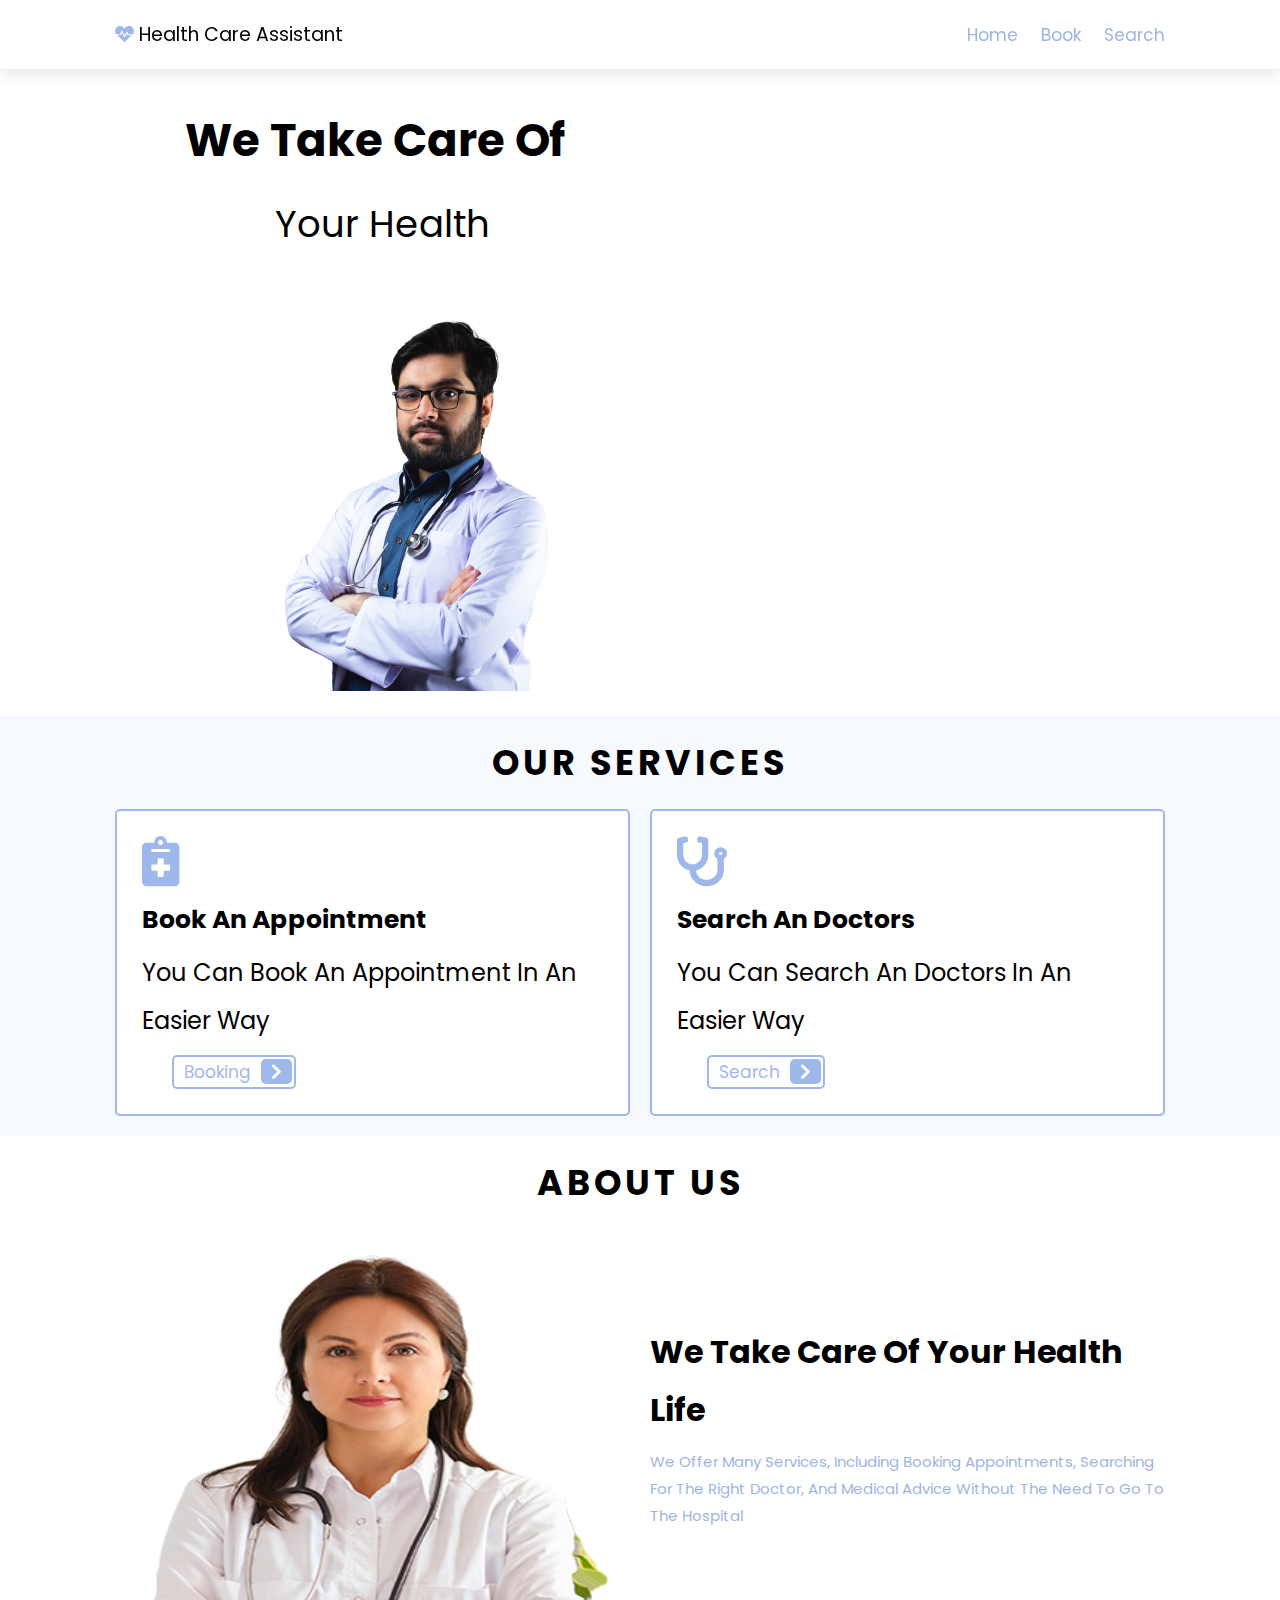
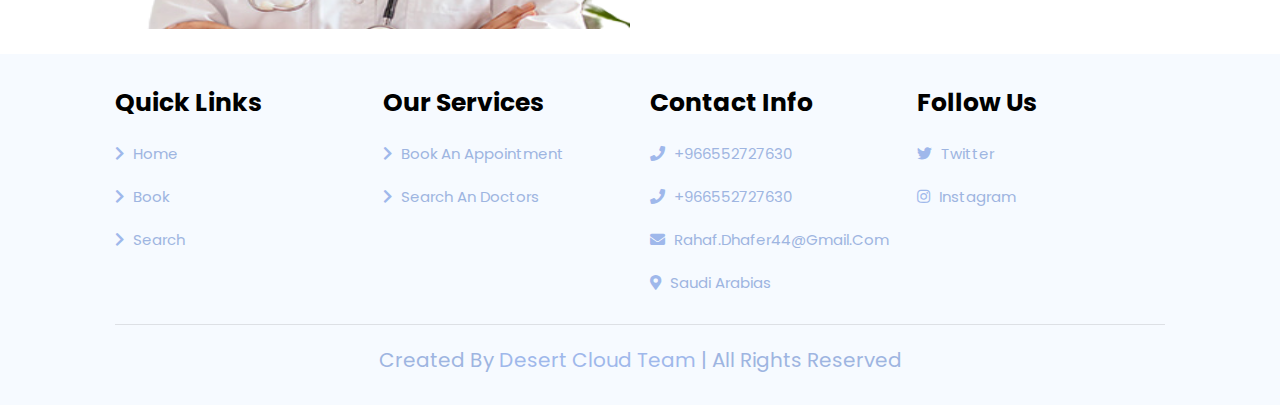
<file: index.html>
<!DOCTYPE html>
<html lang="en">
<head>
    <meta charset="UTF-8">
    <meta http-equiv="X-UA-Compatible" content="IE=edge">
    <meta name="viewport" content="width=device-width, initial-scale=1.0">
    <title>Health </title>

   
    <link rel="stylesheet" href="https://cdnjs.cloudflare.com/ajax/libs/font-awesome/5.15.4/css/all.min.css">

   
    <link rel="stylesheet" href="css/style.css">

</head>
<body>
    <div class="Preloader"></div>


<header class="header">

    <a href="#" class="logo"> <i class="fas fa-heartbeat"></i> Health care assistant</a>

    <nav class="navbar">
        <a href="./index.html">home</a>
        <a href="./book.html">Book</a>
        <a href="./search.html">Search</a>
    </nav>
    
    <div id="menu-btn" class="fas fa-bars">
    </div>
</header>


<section class="home" id="home">

    <div class="content">
        <h3>We take Care of</h3>
        <p>Your Health</p>
        
    </div>
    <div class="img2">
        <img src="./image/doctor3.png" alt="doctor" >
    </div>
    
   

   
</section>

<section class="services" id="services">

    <h1 class="heading"> our services</h1>

    <div class="box-container">

        <div class="box">
            <i class="fas fa-notes-medical"></i>
            <h3>book an appointment</h3>
            <p>You can book an appointment in an easier way</p>
            <a href="./book.html" class="btn"> Booking <span class="fas fa-chevron-right"></span> </a>
        </div>

        <div class="box">
            <i class="fas fa-stethoscope "></i>
            <h3>Search an Doctors</h3>
            <p>You can Search an doctors in an easier way</p>
            <a href="./search.html" class="btn"> Search <span class="fas fa-chevron-right"></span> </a>
        </div>
</section>


<section class="about" id="about">

    <h1 class="heading"> about us </h1>

    <div class="row">

        <div class="image">
            <img src="./image/doc-1-r.png" alt="doctor"  height="400px">
        </div>

        <div class="content">
            <h3>we take care of your health life</h3>
            <p>We offer many services, including booking appointments, searching for the right doctor, and medical advice without the need to go to the hospital</p>
           
       
        </div>

    </div>

</section>



<section class="footer">

    <div class="box-container">

        <div class="box">
            <h3>quick links</h3>
            <a href="./index.html"> <i class="fas fa-chevron-right"></i> home </a>
            <a href="./book.html"> <i class="fas fa-chevron-right"></i> book </a>
            <a href="./search.html"> <i class="fas fa-chevron-right"></i> Search </a>
           
        </div>

        <div class="box">
            <h3>our services</h3>
            <a href="book.html""> <i class="fas fa-chevron-right"></i> book an appointment </a>
            <a href="search.html"> <i class="fas fa-chevron-right"></i> Search an Doctors</a>
        </div>

        <div class="box">
            <h3>contact info</h3>
            <a href="#"> <i class="fas fa-phone"></i> +966552727630 </a>
            <a href="#"> <i class="fas fa-phone"></i> +966552727630</a>
            <a href="#"> <i class="fas fa-envelope"></i> Rahaf.dhafer44@gmail.com</a>
            <a href="#"> <i class="fas fa-map-marker-alt"></i> Saudi Arabias </a>
        </div>

        <div class="box">
            <h3>follow us</h3>
            <a href="#"> <i class="fab fa-twitter"></i> twitter </a>
            <a href="#"> <i class="fab fa-instagram"></i> instagram </a>
         
        </div>

    </div>

    <div class="credit"> created by <span>Desert Cloud Team</span> | all rights reserved </div>

</section>


<script src="script.js"></script>

</body>

<script>
	window.watsonAssistantChatOptions = {
	integrationID: "9fcd4e66-44cc-4563-90df-d9185c8c19ba", 
	region: "eu-gb",
	serviceInstanceID: "c009d4f3-a937-4851-882a-a1239e014751", 
	onLoad: function(instance) { instance.render(); }
	};
	setTimeout(function(){
    const t=document.createElement('script');
    t.src="https://web-chat.global.assistant.watson.appdomain.cloud/versions/" + (window.watsonAssistantChatOptions.clientVersion || 'latest') + "/WatsonAssistantChatEntry.js"
    document.head.appendChild(t);
  });
   </script>

</html>
</file>
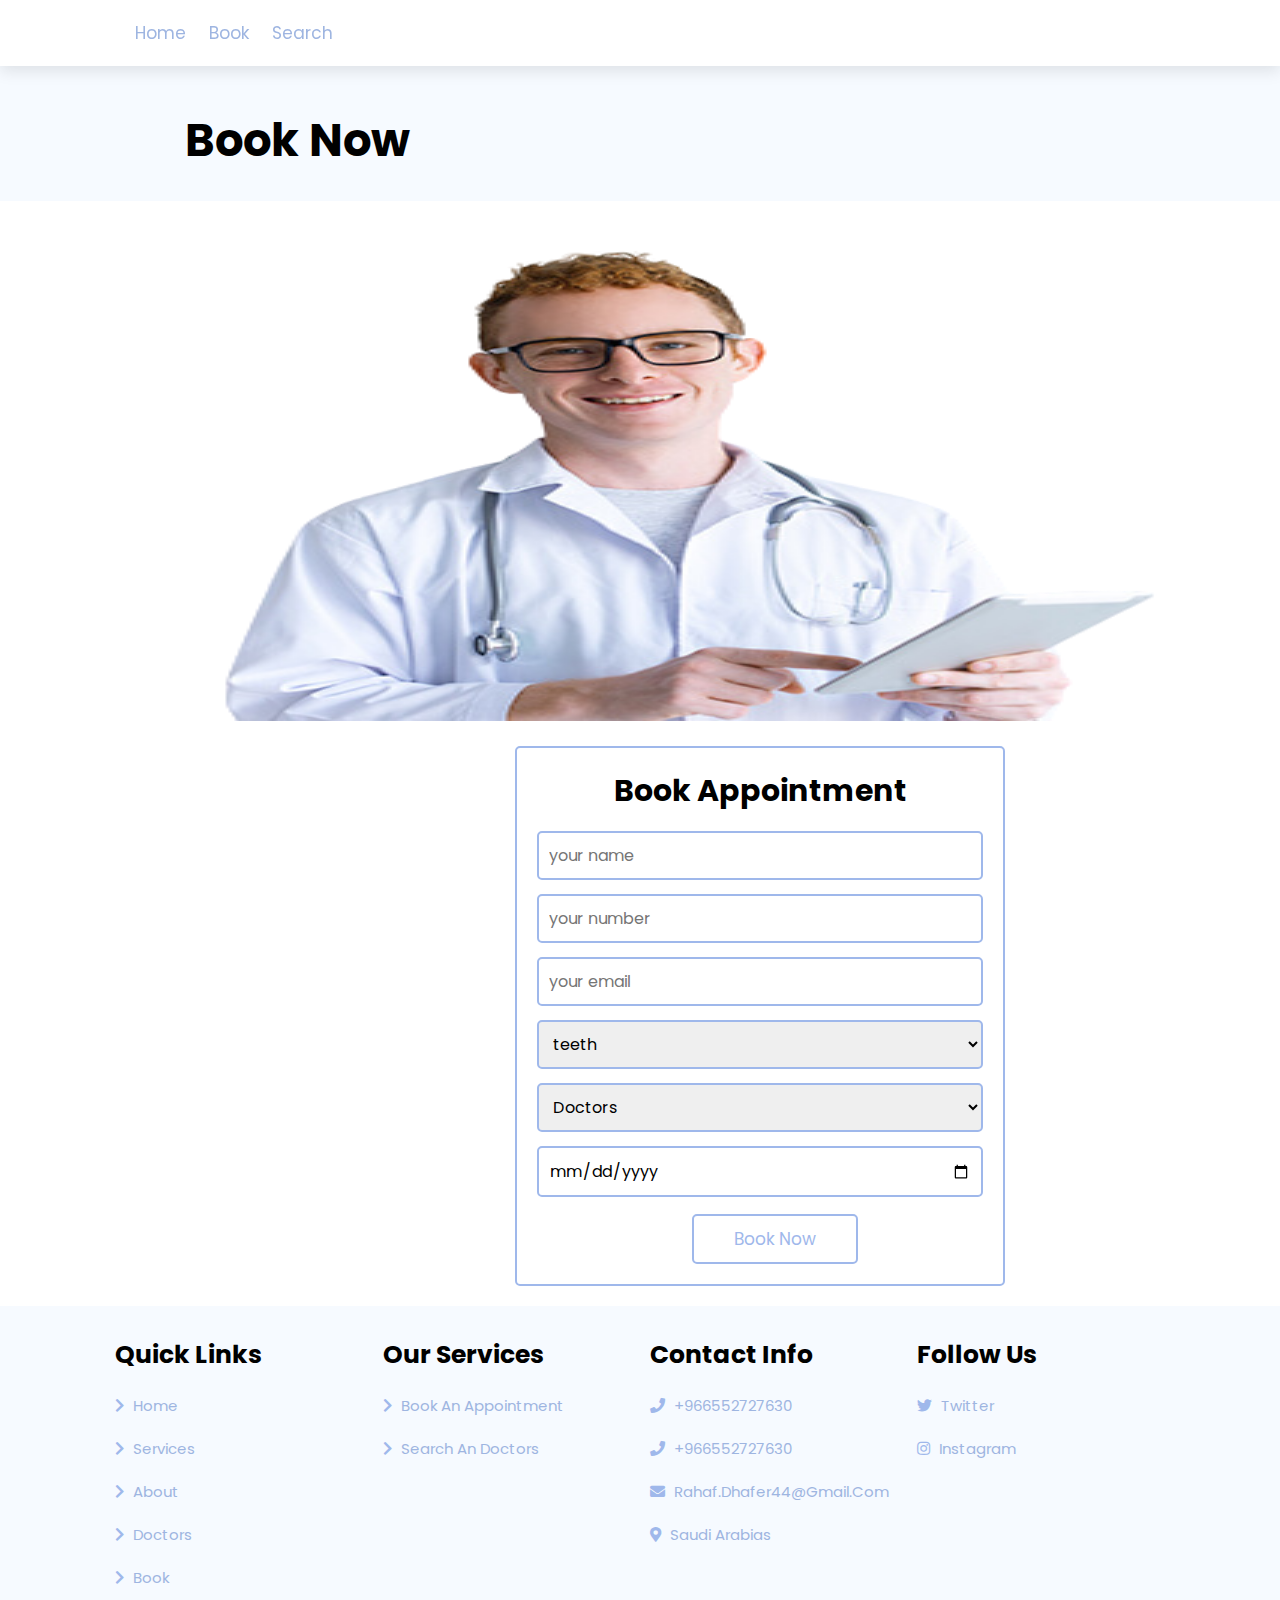
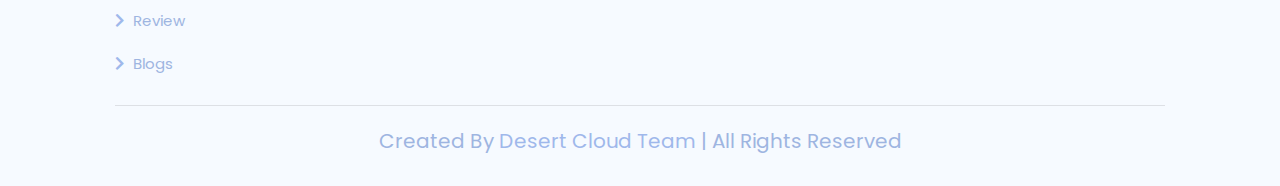
<file: book.html>
<!DOCTYPE html>
<html lang="en">
<head>
    <meta charset="UTF-8">
    <meta http-equiv="X-UA-Compatible" content="IE=edge">
    <meta name="viewport" content="width=device-width, initial-scale=1.0">
    <title>Health </title>

    <!-- font awesome cdn link  -->
    <link rel="stylesheet" href="https://cdnjs.cloudflare.com/ajax/libs/font-awesome/5.15.4/css/all.min.css">

    <!-- custom css file link  -->
    <link rel="stylesheet" href="css/style.css">

</head>
<body>
    
    <header class="header">

    

        <nav class="navbar">
            <a href="./index.html">home</a>
            <a href="./book.html">Book</a>
            <a href="./search.html">Search</a>
          
      
        </nav>
    
        <div id="menu-btn" class="fas fa-bars"></div>
    
    </header>

<!-- header section ends -->

<!-- home section starts  -->

<section class="home" id="home">

    <div class="content">
        <h3>Book Now</h3>
    </div>
</section>
<section class="book" id="book">

   

    <div class="row">

        <div class="image">
            <img src="image/doc-3-r.png" alt="doctor" width="300px" height="500px">
        </div>

        <form action="">
            <h3>book appointment</h3>
            <input type="text" placeholder="your name" class="box">
            <input type="number" placeholder="your number" class="box">
            <input type="email" placeholder="your email" class="box">
            <select class="box" >
              <option value="teeth">teeth</option>
              <option value="Dermatology">Dermatology</option>
              <option value="Nose">Nose, ear and throat</option>
              <option value="Esoteric">Esoteric</option>
            </select>
            <select class="box">
                <option value="Doctors">Doctors</option>
                <option value="Mohammad">Mohammad</option>
                <option value="Khaled">Khaled</option>
                <option value="Ali">Ali</option>
                <option value="yasser">yasser</option>
              </select>
              <input type="date" class="box">
            <input type="submit" value="book now" class="btn">
        </form>

    </div>

</section>

<section class="footer">

    <div class="box-container">

        <div class="box">
            <h3>quick links</h3>
            <a href="#"> <i class="fas fa-chevron-right"></i> home </a>
            <a href="#"> <i class="fas fa-chevron-right"></i> services </a>
            <a href="#"> <i class="fas fa-chevron-right"></i> about </a>
            <a href="#"> <i class="fas fa-chevron-right"></i> doctors </a>
            <a href="#"> <i class="fas fa-chevron-right"></i> book </a>
            <a href="#"> <i class="fas fa-chevron-right"></i> review </a>
            <a href="#"> <i class="fas fa-chevron-right"></i> blogs </a>
        </div>

        <div class="box">
            <h3>our services</h3>
            <a href="book.html"> <i class="fas fa-chevron-right"></i> book an appointment </a>
            <a href="search.html"> <i class="fas fa-chevron-right"></i> Search an Doctors</a>
        </div>

        <div class="box">
            <h3>contact info</h3>
            <a href="#"> <i class="fas fa-phone"></i> +966552727630 </a>
            <a href="#"> <i class="fas fa-phone"></i> +966552727630</a>
            <a href="#"> <i class="fas fa-envelope"></i> Rahaf.dhafer44@gmail.com</a>
            <a href="#"> <i class="fas fa-map-marker-alt"></i> Saudi Arabias </a>
        </div>

        <div class="box">
            <h3>follow us</h3>
            <a href="#"> <i class="fab fa-twitter"></i> twitter </a>
            <a href="#"> <i class="fab fa-instagram"></i> instagram </a>
         
        </div>

    </div>

 
    <div class="credit"> created by <span>Desert Cloud Team</span> | all rights reserved </div>

</section>
</body>

<script>
	window.watsonAssistantChatOptions = {
	integrationID: "9fcd4e66-44cc-4563-90df-d9185c8c19ba", // The ID of this integration.
	region: "eu-gb", // The region your integration is hosted in.
	serviceInstanceID: "c009d4f3-a937-4851-882a-a1239e014751", // The ID of your service instance.
	onLoad: function(instance) { instance.render(); }
	};
	setTimeout(function(){
    const t=document.createElement('script');
    t.src="https://web-chat.global.assistant.watson.appdomain.cloud/versions/" + (window.watsonAssistantChatOptions.clientVersion || 'latest') + "/WatsonAssistantChatEntry.js"
    document.head.appendChild(t);
  });
   </script>
</html>
</file>
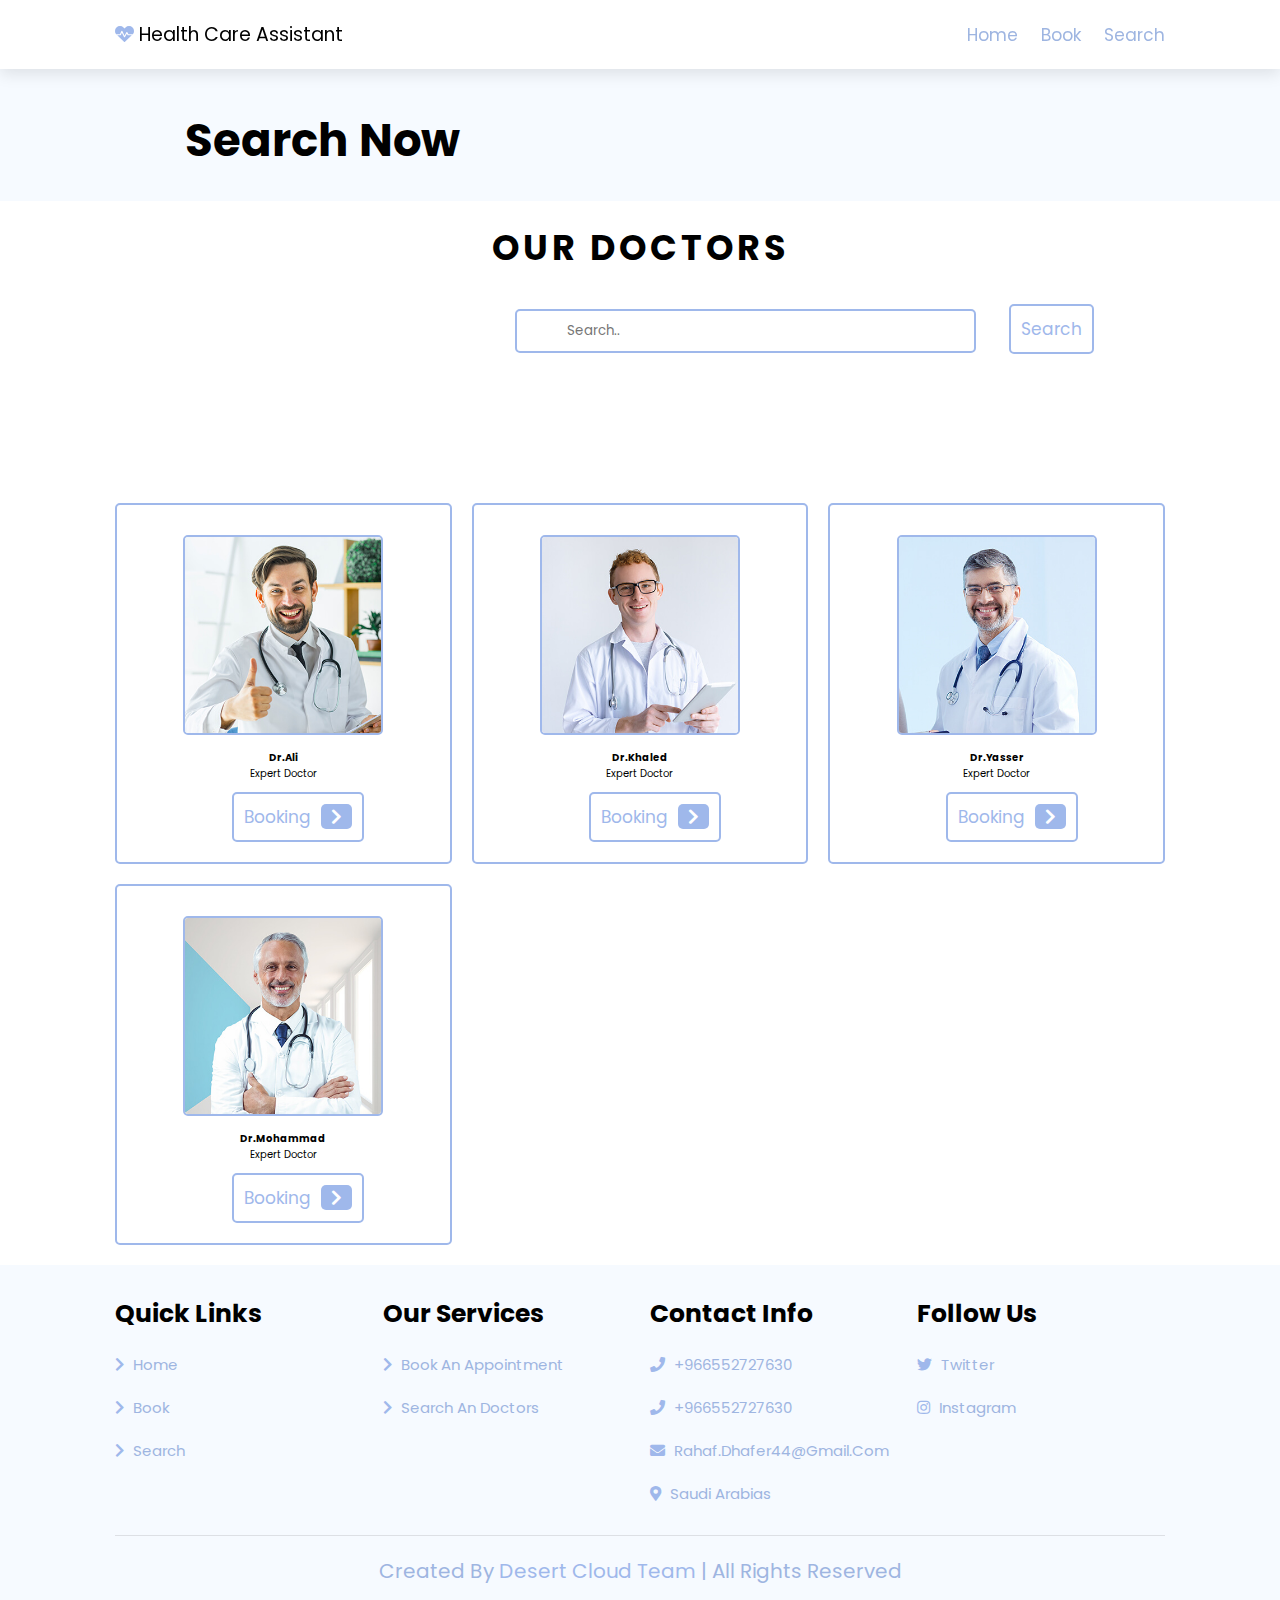
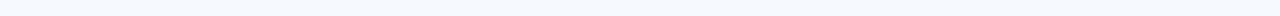
<file: search.html>
<!DOCTYPE html>
<html lang="en">
<head>
    <meta charset="UTF-8">
    <meta http-equiv="X-UA-Compatible" content="IE=edge">
    <meta name="viewport" content="width=device-width, initial-scale=1.0">
    <title>Health </title>

    <!-- font awesome cdn link  -->
    <link rel="stylesheet" href="https://cdnjs.cloudflare.com/ajax/libs/font-awesome/5.15.4/css/all.min.css">

    <!-- custom css file link  -->
    <link rel="stylesheet" href="css/style.css">

</head>
<body>
    
<!-- header section starts  -->

<header class="header">

    <a href="#" class="logo"> <i class="fas fa-heartbeat"></i> Health care assistant</a>

    <nav class="navbar">
        <a href="./index.html">home</a>
        <a href="./book.html">Book</a>
        <a href="./search.html">Search</a>
      
  
    </nav>

    <div id="menu-btn" class="fas fa-bars"></div>

</header>

<!-- header section ends -->

<!-- home section starts  -->

<section class="home" id="home">

    
        <div class="content">
            <h3>Search Now</h3>
        </div>
   

    
</section>
<section class="doctors" id="doctors">

    <h1 class="heading"> our doctors </h1>

    
        <input type="search"  placeholder="Search.." class="box-text">
        <input type="submit" value="Search" class="btn">
    

    <div class="box-container">

       

        <div class="box">
            <img src="image/doc-2.jpg" alt="">
            <h3>Dr.Ali</h3>
            <span>expert doctor</span>
            <br>
            <a href="./book.html" class="btn"> Booking <span class="fas fa-chevron-right"></span> </a>
        </div>

        <div class="box">
            <img src="image/doc-3.jpg" alt="">
            <h3>Dr.Khaled</h3>
            <span>expert doctor</span>
            <br>
            <a href="./book.html" class="btn"> Booking <span class="fas fa-chevron-right"></span> </a>
        </div>

        <div class="box">
            <img src="image/doc-4.jpg" alt="">
            <h3>Dr.Yasser</h3>
            <span>expert doctor</span>
            <br>
            <a href="./book.html" class="btn"> Booking <span class="fas fa-chevron-right"></span> </a>
        </div>

        <div class="box">
            <img src="image/doc-5.jpg" alt="">
            <h3>Dr.Mohammad</h3>
            <span>expert doctor</span>
            <br>
            <a href="./book.html" class="btn"> Booking <span class="fas fa-chevron-right"></span> </a>
        </div>

    </div>

</section>


<section class="footer">

    <div class="box-container">

        <div class="box">
            <h3>quick links</h3>
            <a href="./index.html"> <i class="fas fa-chevron-right"></i> home </a>
            <a href="./book.html"> <i class="fas fa-chevron-right"></i> book </a>
            <a href="./search.html"> <i class="fas fa-chevron-right"></i> search </a>
            
        </div>

        <div class="box">
            <h3>our services</h3>
            <a href="book.html""> <i class="fas fa-chevron-right"></i> book an appointment </a>
            <a href="search.html"> <i class="fas fa-chevron-right"></i> Search an Doctors</a>
        </div>

        <div class="box">
            <h3>contact info</h3>
            <a href="#"> <i class="fas fa-phone"></i> +966552727630 </a>
            <a href="#"> <i class="fas fa-phone"></i> +966552727630</a>
            <a href="#"> <i class="fas fa-envelope"></i> Rahaf.dhafer44@gmail.com</a>
            <a href="#"> <i class="fas fa-map-marker-alt"></i> Saudi Arabias </a>
        </div>

        <div class="box">
            <h3>follow us</h3>
            <a href="#"> <i class="fab fa-twitter"></i> twitter </a>
            <a href="#"> <i class="fab fa-instagram"></i> instagram </a>
         
        </div>

    </div>

    <div class="credit"> created by <span>Desert Cloud Team</span> | all rights reserved </div>

</section>

</body>

<script>
	window.watsonAssistantChatOptions = {
	integrationID: "9fcd4e66-44cc-4563-90df-d9185c8c19ba", // The ID of this integration.
	region: "eu-gb", // The region your integration is hosted in.
	serviceInstanceID: "c009d4f3-a937-4851-882a-a1239e014751", // The ID of your service instance.
	onLoad: function(instance) { instance.render(); }
	};
	setTimeout(function(){
    const t=document.createElement('script');
    t.src="https://web-chat.global.assistant.watson.appdomain.cloud/versions/" + (window.watsonAssistantChatOptions.clientVersion || 'latest') + "/WatsonAssistantChatEntry.js"
    document.head.appendChild(t);
  });
   </script>

</html>
</file>
<file: css/style.css>
@import url('https://fonts.googleapis.com/css2?family=Poppins:wght@100;200;300;400;500;600;700&display=swap');

:root{
    --green:#9fb8eb;
    --light-color:rgb(158, 181, 225);

    --border:.2rem solid var(--green);
}

*{
    font-family: 'Poppins', sans-serif;
    margin:0; padding: 0;
    box-sizing: border-box;
    outline: none; border: none;
    text-transform: capitalize;
    transition: all .2s ease-out;
    text-decoration: none;
}

html{
    font-size: 62.5%;
    overflow-x: hidden;
    scroll-padding-top: 7rem;
    scroll-behavior: smooth;
}


section{
    padding:2rem 9%;
}

section:nth-child(even){
    background: #f6faff;
}

.heading{
    text-align: center;
    padding-bottom: 2rem;
    text-shadow: var(--text-shadow);
    text-transform: uppercase;
    color:var(--black);
    font-size: 3.5rem;
    letter-spacing: .4rem;
}

.heading span{
    text-transform: uppercase;
    color:var(--green);
}

.btn{
    display: inline-block;
    margin-top: 1rem;
    padding: .2rem;
    padding-left: 1rem;
    border:var(--border);
    border-radius: .5rem;
    box-shadow: var(--box-shadow);
    color:var(--green);
    cursor: pointer;
    font-size: 1.7rem;
    background: #fff;
    margin-left: 30px;
}

.btn span{
    padding:.4rem 1rem;
    border-radius: .5rem;
    background: var(--green);
    color:#fff;
    margin-left: .5rem;
}

.btn:hover{
    background: var(--green);
    color:#fff;
}

.btn:hover span{
    color: var(--green);
    background:#fff;
    margin-left: 1rem;
}

.header{
    padding:2rem 9%;
    position: fixed;
    top:0; left: 0; right: 0;
    z-index: 1000;
    box-shadow: 0 .5rem 1.5rem rgba(0, 0, 0, .1);
    display: flex;
    align-items: center;
    justify-content: space-between;
    background: #fff;
}

.header .logo{
    font-size: 1.9rem;
    color: var(--black);
}

.header .logo i{
    size: 30px;
    color: var(--green);
}

.header .navbar a{
    font-size: 1.7rem;
    color: var(--light-color);
    margin-left: 2rem;
}

.header .navbar a:hover{
    color: var(--green);
}
#menu-btn{
    font-size: 2.5rem;
    border-radius: .5rem;
    background: #eee;
    color:var(--green);
    padding: 1rem 1.5rem;
    cursor: pointer;
    display: none;
}

.home{
    
    display: flex;
    align-items: center;
    flex-wrap: wrap;
    gap:1.5rem;
    padding-top: 10rem;
}

.home .image{
    flex:1 1 45rem;
}

.home .image img{
    width: 100%;
}

.home .content{
    flex:2 1 45rem;
    margin-left: 70px;
}

.home .content h3{
    font-size: 4.5rem;
    color:black;
    line-height: 1.8;
    text-shadow: var(--text-shadow);
    
}

.home .content p{
    font-size: 3.7rem;
    color:black;
    line-height: 1.8;
    padding: 1rem 0;
    margin-left: 90px;
}

.services .box-container{
    display: grid;
    grid-template-columns: repeat(auto-fit, minmax(27rem, 1fr));
    gap:2rem;
}

.services .box-container .box{
    background:#fff;
    border-radius: .5rem;
    box-shadow: var(--box-shadow);
    border:var(--border);
    padding: 2.5rem;
}

.services .box-container .box i{
    color: var(--green);
    font-size: 5rem;
    padding-bottom: .5rem;
}

.services .box-container .box h3{
    color:black;
    font-size: 2.5rem;
    padding:1rem 0;
}

.services .box-container .box p{
    color:black;
    font-size: 2.4rem;
    line-height: 2;
}

.about .row{
    display: flex;
    align-items: center;
    flex-wrap: wrap;
    gap:2rem;
}

.about .row .image{
    flex:1 1 45rem;
}

.about .row .image img{
    width: 100%;
}

.about .row .content{
    flex:1 1 45rem;
}

.about .row .content h3{
    color: var(--black);
    text-shadow: var(--text-shadow);
    font-size: 3.2rem;
    line-height: 1.8;
}

.about .row .content p{
    color: var(--light-color);
    padding:1rem 0;
    font-size: 1.5rem;
    line-height: 1.8;
}

.doctors .box-container{
    display: grid;
    grid-template-columns: repeat(auto-fit, minmax(30rem, 1fr));
    gap:2rem;
}
.doctors .box-text{
    text-align: left;
    background:#fff;
    border-radius: .5rem;
    border:var(--border);
    box-shadow: var(--box-shadow);
    padding:1rem;
    padding-left: 5rem;
    padding-right: 15rem;
    margin-bottom: 15rem;
    margin-left: 40rem;
   
}
.doctors .btn{
    padding:1rem;
}
.doctors .box-container .box{
    text-align: center;
    background:#fff;
    border-radius: .5rem;
    border:var(--border);
    box-shadow: var(--box-shadow);
    padding:2rem;
}

.doctors .box-container .box img{
    height: 20rem;
    border:var(--border);
    border-radius: .5rem;
    margin-top: 1rem;
    margin-bottom: 1rem;
}

.doctors .box-container .box h3{
    color:var(--black);
    font-size: 1rem;
}



.doctors .box-container .box .share{
    padding-top: 2rem;
}

.doctors .box-container .box .share a{
    height: 5rem;
    width: 5rem;
    line-height: 4.5rem;
    font-size: 2rem;
    color:var(--green);
    border-radius: .5rem;
    border:var(--border);
    margin:.3rem;
}

.doctors .box-container .box .share a:hover{
    background:var(--green);
    color:#fff;
    box-shadow: var(--box-shadow);
}

.book .row{
    display: flex;
    align-items: center;
    flex-wrap: wrap;
    gap:2rem;
}
 
.book .row .image{
    flex:1 1 45rem;
}

.book .row .image img{
    width: 100%;
}

.book .row form{
    flex:0.2 1 45rem;
    background: #fff;
    border:var(--border);
    box-shadow: var(--box-shadow);
    text-align: center;
    padding: 2rem;
    border-radius: .5rem;
    margin-left: 40rem;
}

.book .row form h3{
    color:var(--black);
    padding-bottom: 1rem;
    font-size: 3rem;
}

.book .row form .box{
    width: 100%;
    margin:.7rem 0;
    border-radius: .5rem;
    border:var(--border);
    font-size: 1.6rem;
    color: var(--black);
    text-transform: none;
    padding: 1rem;
}

.book .row form .btn{
    padding:1rem 4rem;
}
.footer .box-container{
    display: grid;
    grid-template-columns: repeat(auto-fit, minmax(22rem, 1fr));
    gap:2rem;
}

.footer .box-container .box h3{
    font-size: 2.5rem;
    color:var(--black);
    padding: 1rem 0;
}

.footer .box-container .box a{
    display: block;
    font-size: 1.5rem;
    color:var(--light-color);
    padding: 1rem 0;
}

.footer .box-container .box a i{
    padding-right: .5rem;
    color:var(--green);
}

.footer .box-container .box a:hover i{
    padding-right:2rem;
}

.footer .credit{
    padding: 1rem;
    padding-top: 2rem;
    margin-top: 2rem;
    text-align: center;
    font-size: 2rem;
    color:var(--light-color);
    border-top: .1rem solid rgba(0, 0, 0, .1);
}

.footer .credit span{
    color:var(--green);
}




/* media queries  */
@media (max-width:991px){

    html{
        font-size: 55%;
    }

    .header{
        padding: 2rem;
    }

    section{
        padding:2rem;
    }

}
</file>
